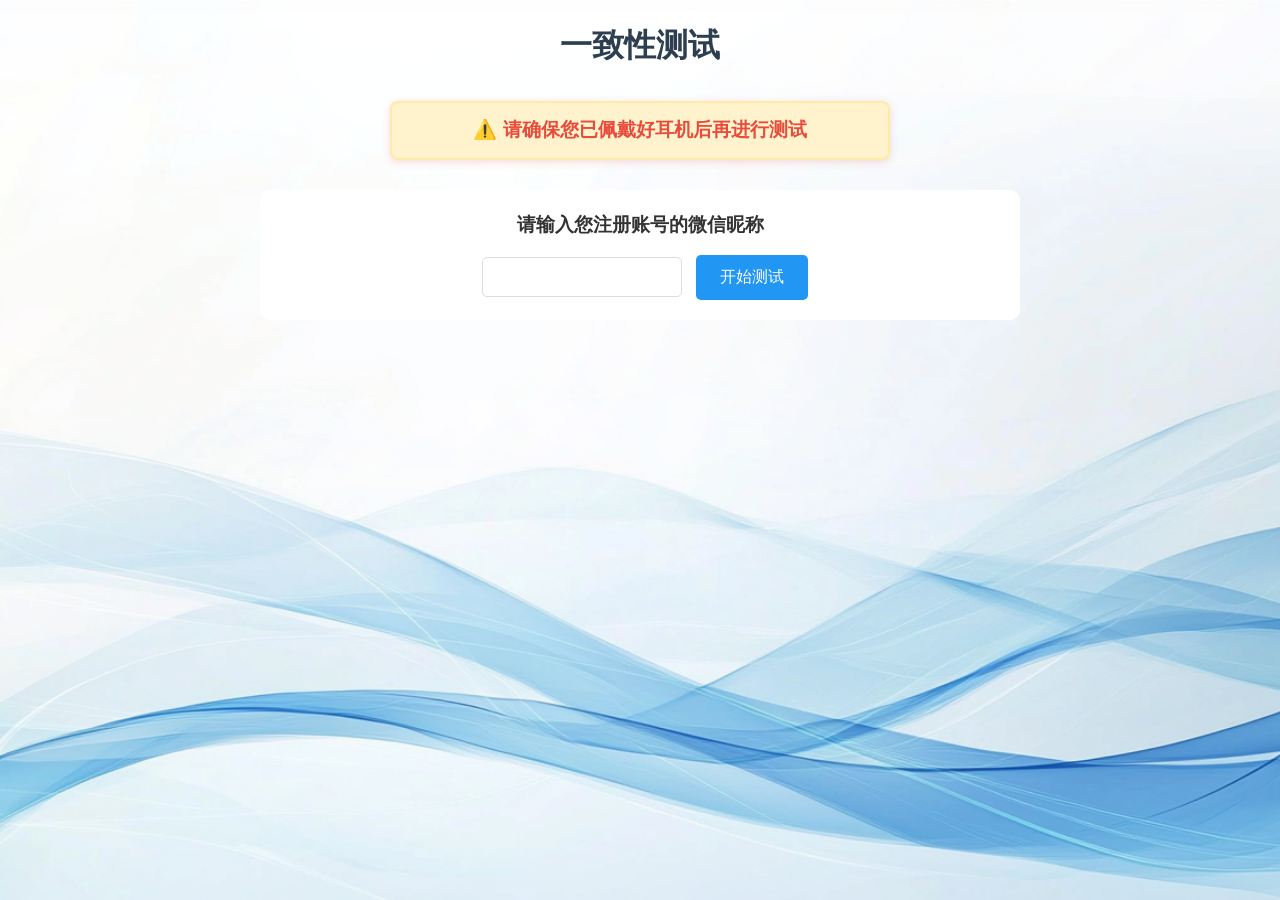
<file: templates/consistency_test.html>
<!DOCTYPE html>
<html lang="zh-CN">
<head>
    <meta charset="UTF-8">
    <meta name="viewport" content="width=device-width, initial-scale=1.0">
    <title>一致性测试 - 音频情感标注系统</title>
    <link rel="stylesheet" href="/static/css/style.css">
    <style>
        body {
            background-image: url('/static/images/bg2.png');
            background-size: cover;
            background-position: center;
            background-repeat: no-repeat;
            background-attachment: fixed;
        }
        
        .consistency-container {
            max-width: 800px;
            margin: 0 auto;
            padding: 20px;
        }
        
        .consistency-header {
            text-align: center;
            margin-bottom: 30px;
        }
        
        .consistency-progress {
            background-color: #f0f0f0;
            border-radius: 10px;
            padding: 10px;
            margin-bottom: 20px;
        }
        
        .progress-bar {
            background-color: #2196F3;
            height: 20px;
            border-radius: 10px;
            transition: width 0.3s ease;
        }
        
        .consistency-audio-section {
            background-color: #f9f9f9;
            padding: 20px;
            border-radius: 10px;
            margin-bottom: 20px;
        }
        
        .consistency-question {
            font-size: 18px;
            font-weight: bold;
            margin-bottom: 15px;
            color: #333;
        }
        
        .audio-controls {
            text-align: center;
            margin: 20px 0;
        }
        
        .audio-player {
            width: 100%;
            max-width: 400px;
        }
        
        .annotation-section {
            background-color: white;
            padding: 20px;
            border-radius: 10px;
            margin-bottom: 20px;
        }
        
        .form-group {
            margin-bottom: 20px;
        }
        
        .form-group label {
            display: block;
            margin-bottom: 8px;
            font-weight: bold;
            color: #333;
        }
        
        .slider-container {
            margin: 10px 0;
        }
        
        .slider {
            width: 100%;
            height: 8px;
            border-radius: 5px;
            background: #ddd;
            outline: none;
            opacity: 0.7;
            transition: opacity 0.2s;
        }
        
        .slider:hover {
            opacity: 1;
        }
        
        .slider::-webkit-slider-thumb {
            appearance: none;
            width: 20px;
            height: 20px;
            border-radius: 50%;
            background: #2196F3;
            cursor: pointer;
        }
        
        .slider::-moz-range-thumb {
            width: 20px;
            height: 20px;
            border-radius: 50%;
            background: #2196F3;
            cursor: pointer;
            border: none;
        }
        
        .slider-value {
            text-align: center;
            font-weight: bold;
            color: #2196F3;
            margin-top: 5px;
        }
        
        .radio-group {
            display: flex;
            flex-wrap: wrap;
            gap: 15px;
            margin-top: 10px;
        }
        
        .radio-item {
            display: flex;
            align-items: center;
            gap: 5px;
        }
        
        .radio-item input[type="radio"] {
            margin: 0;
        }
        
        .btn {
            background-color: #2196F3;
            color: white;
            border: none;
            padding: 12px 24px;
            border-radius: 5px;
            cursor: pointer;
            font-size: 16px;
            transition: background-color 0.3s;
        }
        
        .btn:hover {
            background-color: #1976D2;
        }
        
        .btn:disabled {
            background-color: #ccc;
            cursor: not-allowed;
        }
        
        .btn-secondary {
            background-color: #6c757d;
        }
        
        .btn-secondary:hover {
            background-color: #545b62;
        }
        
        .btn-success {
            background-color: #28a745;
        }
        
        .btn-success:hover {
            background-color: #218838;
        }
        
        .navigation-buttons {
            display: flex;
            justify-content: space-between;
            align-items: center;
            margin-top: 20px;
        }
        
        .btn-exit {
            background-color: #dc3545;
            color: white;
        }
        
        .btn-exit:hover {
            background-color: #c82333;
        }
        
        .completion-section {
            text-align: center;
            padding: 40px;
            background: rgba(255, 255, 255, 0.95);
            border-radius: 20px;
            box-shadow: 0 8px 32px rgba(0, 0, 0, 0.1);
            backdrop-filter: blur(10px);
            border: 1px solid rgba(255, 255, 255, 0.2);
        }
        
        .completion-section h2 {
            color: #2c3e50;
            margin-bottom: 20px;
            font-size: 2.2em;
            text-shadow: 0 2px 4px rgba(0, 0, 0, 0.1);
        }
        
        .completion-section p {
            color: #34495e;
            font-size: 1.2em;
            margin-bottom: 30px;
            line-height: 1.6;
        }
        
        .completion-content {
            max-width: 500px;
            margin: 0 auto;
        }
        
        .completion-actions {
            display: flex;
            gap: 15px;
            justify-content: center;
            flex-wrap: wrap;
        }
        
        .completion-actions .btn-primary,
        .completion-actions .btn-secondary {
            padding: 12px 24px;
            border: none;
            border-radius: 25px;
            font-size: 1.1em;
            font-weight: 600;
            cursor: pointer;
            transition: all 0.3s ease;
            text-decoration: none;
            display: inline-block;
            min-width: 140px;
        }
        
        .completion-actions .btn-primary {
            background: linear-gradient(135deg, #667eea 0%, #764ba2 100%);
            color: white;
            box-shadow: 0 4px 15px rgba(102, 126, 234, 0.4);
        }
        
        .completion-actions .btn-primary:hover {
            transform: translateY(-2px);
            box-shadow: 0 6px 20px rgba(102, 126, 234, 0.6);
        }
        
        .completion-actions .btn-secondary {
            background: linear-gradient(135deg, #f093fb 0%, #f5576c 100%);
            color: white;
            box-shadow: 0 4px 15px rgba(240, 147, 251, 0.4);
        }
        
        .completion-actions .btn-secondary:hover {
            transform: translateY(-2px);
            box-shadow: 0 6px 20px rgba(240, 147, 251, 0.6);
        }
        
        .hidden {
            display: none;
        }
        
        .username-section {
            background-color: white;
            padding: 20px;
            border-radius: 10px;
            margin-bottom: 20px;
            text-align: center;
        }
        
        .username-input {
            padding: 10px;
            border: 1px solid #ddd;
            border-radius: 5px;
            font-size: 16px;
            margin: 0 10px;
            width: 200px;
        }
        
        .headphone-reminder {
            color: #e74c3c;
            font-size: 1.2em;
            font-weight: 600;
            background-color: #fff3cd;
            border: 2px solid #ffeaa7;
            border-radius: 8px;
            padding: 12px 20px;
            margin: 15px auto 0;
            max-width: 500px;
            text-align: center;
            box-shadow: 0 2px 8px rgba(231, 76, 60, 0.2);
        }
    </style>
</head>
<body>
    <div class="consistency-container">
        <div class="consistency-header">
            <h1>一致性测试</h1>
            <div class="headphone-reminder">
                ⚠️ 请确保您已佩戴好耳机后再进行测试
            </div>
        </div>
        
        <!-- 用户名输入区域 -->
        <div id="usernameSection" class="username-section">
            <h3>请输入您注册账号的微信昵称</h3>
            <input type="text" id="usernameInput" class="username-input">
            <button onclick="startConsistencyTest()" class="btn">开始测试</button>
        </div>
        
        <!-- 测试区域 -->
        <div id="testSection" class="hidden">
            <!-- 进度条 -->
            <div class="consistency-progress">
                <div class="progress-info">
                    <span id="progressText">题目 1 / 50</span>
                </div>
                <div class="progress-bar" id="progressBar" style="width: 2%;"></div>
            </div>
            
            <!-- 音频播放区域 -->
            <div class="consistency-audio-section">
                <div class="consistency-question" id="consistencyQuestion">
                    正在加载题目...
                </div>
                <div class="audio-controls">
                    <audio id="audioPlayer" class="audio-player" controls>
                        您的浏览器不支持音频播放。
                    </audio>
                </div>
            </div>
            
            <!-- 标注区域 -->
            <div class="annotation-section">
                <div class="form-group">
                    <label>唤醒度 (A值): 从平静到激动</label>
                    <div class="slider-container">
                        <input type="range" id="aSlider" class="slider" min="1" max="5" step="0.5" value="3">
                        <div class="slider-value" id="aValue">3</div>
                    </div>
                </div>
                
                <div class="form-group">
                    <label>效价 (V值): 从负面到正面</label>
                    <div class="slider-container">
                        <input type="range" id="vSlider" class="slider" min="-2" max="2" step="0.5" value="0">
                        <div class="slider-value" id="vValue">0</div>
                    </div>
                </div>
                
                <!-- 离散情感标注区域 -->
                <div class="form-group">
                    <label>离散情感:</label>
                    <div class="emotion-options" style="display: flex; flex-wrap: wrap; gap: 10px; margin-top: 10px;">
                        <div class="emotion-option">
                            <input type="radio" name="discreteEmotion" id="emotion-happy" value="happy">
                            <label for="emotion-happy" style="margin-left: 5px;">快乐</label>
                        </div>
                        <div class="emotion-option">
                            <input type="radio" name="discreteEmotion" id="emotion-angry" value="angry">
                            <label for="emotion-angry" style="margin-left: 5px;">愤怒</label>
                        </div>
                        <div class="emotion-option">
                            <input type="radio" name="discreteEmotion" id="emotion-sad" value="sad">
                            <label for="emotion-sad" style="margin-left: 5px;">悲伤</label>
                        </div>
                        <div class="emotion-option">
                            <input type="radio" name="discreteEmotion" id="emotion-fear" value="fear">
                            <label for="emotion-fear" style="margin-left: 5px;">恐惧</label>
                        </div>
                        <div class="emotion-option">
                            <input type="radio" name="discreteEmotion" id="emotion-disgust" value="disgust">
                            <label for="emotion-disgust" style="margin-left: 5px;">厌恶</label>
                        </div>
                        <div class="emotion-option">
                            <input type="radio" name="discreteEmotion" id="emotion-surprise" value="surprise">
                            <label for="emotion-surprise" style="margin-left: 5px;">惊讶</label>
                        </div>
                        <div class="emotion-option">
                            <input type="radio" name="discreteEmotion" id="emotion-neutral" value="neutral">
                            <label for="emotion-neutral" style="margin-left: 5px;">中性</label>
                        </div>
                    </div>
                </div>

            </div>
            
            <!-- 导航按钮 -->
            <div class="navigation-buttons">
                <div style="display: flex; gap: 10px;">
                    <button id="prevBtn" class="btn btn-secondary" onclick="previousQuestion()" disabled>上一题</button>
                    <button id="exitBtn" class="btn" style="background-color: #dc3545; color: white;" onclick="exitConsistencyTest()">退出测试</button>
                </div>
                <div style="display: flex; gap: 10px;">
                    <button id="nextBtn" class="btn" onclick="nextQuestion()">下一题</button>
                    <button id="submitBtn" class="btn btn-success hidden" onclick="submitConsistencyTest()">提交测试</button>
                </div>
            </div>
        </div>
        
        <!-- 完成区域 -->
        <div id="completionSection" class="completion-section hidden">
            <h2>一致性测试完成！</h2>
            <p>感谢您完成一致性测试，您的标注结果已保存。</p>
            <p>请耐心等待，我们将通知您测试结果。</p>
        </div>
    </div>
    
    <script src="/static/js/consistency_test.js"></script>
</body>
</html>
</file>
<file: static/css/style.css>
/*===================================================
    1. 基础样式与重置
===================================================*/
* {
    box-sizing: border-box;
    margin: 0;
    padding: 0;
}

body {
    font-family: 'Helvetica Neue', Arial, sans-serif;
    line-height: 1.6;
    color: #333;
    background-color: #f5f5f5;
}

/*===================================================
    2. 页面布局与容器
===================================================*/
.container {
    max-width: 1200px;
    margin: 0 auto;
    padding: 20px;
}

/* 量表切换导航样式 */
.scale-navigation {
    text-align: center;
    margin-bottom: 20px;
}

.nav-buttons {
    display: inline-flex;
    background-color: #ffffff;
    border-radius: 8px;
    padding: 4px;
    box-shadow: 0 2px 8px rgba(0, 0, 0, 0.1);
    border: 1px solid #e0e0e0;
}

.nav-button {
    padding: 12px 24px;
    text-decoration: none;
    color: #666;
    font-weight: 500;
    border-radius: 6px;
    transition: all 0.3s ease;
    margin: 0 2px;
    display: inline-block;
}

.nav-button:hover {
    color: #3498db;
    background-color: #f8f9fa;
}

.nav-button.active {
    color: #ffffff;
    background-color: #3498db;
    box-shadow: 0 2px 4px rgba(52, 152, 219, 0.3);
}

/* 主体内容区布局 */
.main-content {
    display: flex;
    gap: 20px;
    margin-top: 20px;
}

/* 侧边栏样式 */
.sidebar {
    flex: 0 0 300px;
    background-color: #fff;
    border-radius: 5px;
    box-shadow: 0 2px 5px rgba(0, 0, 0, 0.1);
    padding: 15px;
    height: calc(100vh - 150px);
    display: flex;
    flex-direction: column;
}

/* 主要内容区域 */
.content {
    flex: 1;
    background-color: #fff;
    border-radius: 5px;
    box-shadow: 0 2px 5px rgba(0, 0, 0, 0.1);
    padding: 20px;
}

/*===================================================
    3. 文本与标题样式
===================================================*/
h1 {
    text-align: center;
    margin-bottom: 30px;
    color: #2c3e50;
}

h2 {
    color: #3498db;
    margin-bottom: 15px;
    border-bottom: 1px solid #ddd;
    padding-bottom: 5px;
}

h3 {
    margin-bottom: 15px;
}

/*===================================================
    4. 侧边栏组件样式
===================================================*/
/* 说话人选择下拉框 */
.speaker-selection {
    margin-bottom: 20px;
}

#speaker-select {
    width: 100%;
    padding: 8px;
    border-radius: 4px;
    border: 1px solid #ddd;
    margin-top: 5px;
}

/* 音频列表区域 */
.audio-list {
    flex: 1;
    overflow: hidden;
    display: flex;
    flex-direction: column;
}

.list-container {
    flex: 1;
    overflow-y: auto;
    border: 1px solid #ddd;
    border-radius: 4px;
    padding: 10px;
}

/* 音频列表项样式 */
.audio-item {
    padding: 8px 10px;
    margin-bottom: 5px;
    border-radius: 4px;
    cursor: pointer;
    transition: background-color 0.2s;
}

.audio-item:hover {
    background-color: #f0f0f0;
}

/* 当前选中的音频项 */
.audio-item.active {
    background-color: #e1f5fe;
    font-weight: bold;
}

/* 已标注的音频项 - 仅VA标注（红色） */
.audio-item.labeled-va {
    color: #e74c3c;
    font-weight: bold;
}

/* 已标注的音频项 - 完整标注（绿色） */
.audio-item.labeled-complete {
    color: #2ecc71;
    font-weight: bold;
}

/* 已标注的音频项 - 离散情感完整标注（蓝色） */
.audio-item.labeled-discrete {
    color: #3498db;
    font-weight: bold;
}



/* 保持向后兼容的通用已标注样式 */
.audio-item.labeled {
    color: #2ecc71;
}

/*===================================================
    5. 音频播放器样式
===================================================*/
.audio-player {
    margin-bottom: 30px;
}

.player-container {
    margin-top: 15px;
}

/* 原生audio元素样式 */
audio {
    width: 100%;
    margin-bottom: 10px;
}

/* 播放器控制区域 */
.player-controls {
    display: flex;
    justify-content: space-between;
    align-items: center;
    margin-top: 10px;
}

/* 播放/暂停按钮 */
#play-pause-button {
    background-color: #3498db;
    color: white;
    padding: 5px 10px;
    border: none;
    border-radius: 4px;
    cursor: pointer;
    margin-right: 10px;
    font-size: 14px;
}

#play-pause-button:hover {
    background-color: #2980b9;
}

/*===================================================
    6. 情感标注区域样式
===================================================*/
.emotion-labeling {
    margin-bottom: 30px;
}

.emotion-container {
    margin-top: 15px;
}

/* 患者/非患者选择区域 */
.patient-option {
    margin-top: 20px;
    border-top: 1px solid #eee;
    padding-top: 15px;
    text-align: center; /* 居中对齐 */
}

.option-group {
    display: flex;
    align-items: center;
    gap: 5px;
    justify-content: center; /* 居中对齐 */
}

/* 较大的单选按钮 */
.option-group input[type="radio"] {
    width: 40px; /* 保持宽度 */
    height: 40px; /* 保持高度 */
    margin-right: 10px; /* 调整右侧间距 */
    cursor: pointer;
}

.option-group label {
    display: inline-flex;
    align-items: center;
    cursor: pointer;
    font-size: 16px; /* 增大字体 */
    font-weight: 500; /* 加粗字体 */
    margin-right: 20px; /* 右侧间距 */
}

/*===================================================
    7. 滑动条样式
===================================================*/
/* 滑动条容器 */
.slider-container {
    margin-bottom: 20px;
    display: flex;
    flex-direction: column; /* 从上到下排列 */
}

.slider-group {
    margin-bottom: 15px;
}

.slider-group label {
    display: block;
    margin-bottom: 5px;
}

/* 自定义滑动条样式 */
.slider-group input[type="range"] {
    width: 100%;
    height: 20px; /* 增加高度便于操作 */
    -webkit-appearance: none; /* 去除默认样式 */
    appearance: none;
    background: #F1F3F4; /* 设置轨道颜色，与音频播放条一致 */
    border-radius: 10px; /* 圆角边框 */
    outline: none; /* 去除聚焦时的轮廓 */
    margin: 10px 0 5px 0;
}

/* Chrome/Safari/Opera 滑块样式 */
.slider-group input[type="range"]::-webkit-slider-thumb {
    -webkit-appearance: none;
    appearance: none;
    width: 30px; /* 滑块宽度 */
    height: 30px; /* 滑块高度 */
    background: #3498db; /* 滑块颜色 */
    border-radius: 50%; /* 圆形滑块 */
    cursor: pointer;
    border: none;
    box-shadow: 0 2px 5px rgba(0, 0, 0, 0.2); /* 阴影效果 */
}

/* Firefox 滑块样式 */
.slider-group input[type="range"]::-moz-range-thumb {
    width: 30px; 
    height: 30px;
    background: #3498db;
    border-radius: 50%;
    cursor: pointer;
    border: none;
    box-shadow: 0 2px 5px rgba(0, 0, 0, 0.2);
}

/* Firefox 轨道样式 */
.slider-group input[type="range"]::-moz-range-track {
    height: 20px;
    background: #F1F3F4;
    border-radius: 10px;
}

/* IE 轨道样式 */
.slider-group input[type="range"]::-ms-track {
    height: 20px;
    background: transparent;
    border-color: transparent;
    color: transparent;
}

.slider-group input[type="range"]::-ms-fill-lower {
    background: #c0c0c0;
    border-radius: 10px;
}

.slider-group input[type="range"]::-ms-fill-upper {
    background: #c0c0c0;
    border-radius: 10px;
}

.slider-group input[type="range"]::-ms-thumb {
    width: 30px;
    height: 30px;
    background: #3498db;
    border-radius: 50%;
    cursor: pointer;
    border: none;
    box-shadow: 0 2px 5px rgba(0, 0, 0, 0.2);
}

/* 滑动条交互状态样式 */
.slider-group input[type="range"]:hover::-webkit-slider-thumb,
.slider-group input[type="range"]:focus::-webkit-slider-thumb {
    background: #2980b9;
}

.slider-group input[type="range"]:hover::-moz-range-thumb,
.slider-group input[type="range"]:focus::-moz-range-thumb {
    background: #2980b9;
}

.slider-group input[type="range"]:hover::-ms-thumb,
.slider-group input[type="range"]:focus::-ms-thumb {
    background: #2980b9;
}

/* 滑动条数值显示 */
.slider-group span {
    display: inline-block;
    margin-left: 0px;
    font-weight: bold;
}

/* 滑动条刻度调整 */
.slider-ticks {
    position: relative;
    display: flex !important; /* 改用flex而不是grid */
    justify-content: space-between; /* 均匀分布各刻度点 */
    width: 100%;
    height: 20px;
    margin-top: 5px;
    font-size: 18px;
    color: #333;
}

.slider-ticks span {
    display: block;
    text-align: center;
    width: auto !important; /* 允许自然宽度 */
    position: relative;
}

/* 首尾刻度对齐 */
.slider-ticks span:first-child {
    text-align: left;
}

.slider-ticks span:last-child {
    text-align: right;
}

/* 隐藏的标准值选择 */
.standard-values {
    display: none; /* 隐藏标准值单选按钮 */
}

/* 情感描述区域 */
.emotion-description {
    display: flex;
    flex-direction: column;
    gap: 10px;
}

.v-description, .a-description {
    display: flex;
    justify-content: space-between;
    font-size: 0.8em;
    color: #777;
}

/* 修改描述文字的定位方式 */
.slider-descriptions {
    margin-top: 5px;
    margin-bottom: 30px;
    height: 20px;
    position: relative;
    width: 100%;
}

/* 修改默认对齐方式，使用绝对定位精确对齐 */
.slider-descriptions span {
    position: absolute;
    text-align: center;
    white-space: nowrap;
    transform: translateX(-50%);
    font-size: 16px;
    color: #666;
    font-weight: 500;
}

/* V值滑动条（-2到2）的数字标签定位 */
#test-v-slider + .slider-descriptions span:nth-child(1) {
    left: 0%; /* -2 */
}

#test-v-slider + .slider-descriptions span:nth-child(2) {
    left: 25%; /* -1 */
}

#test-v-slider + .slider-descriptions span:nth-child(3) {
    left: 50%; /* 0 */
}

#test-v-slider + .slider-descriptions span:nth-child(4) {
    left: 75%; /* 1 */
}

#test-v-slider + .slider-descriptions span:nth-child(5) {
    left: 100%; /* 2 */
}

/* A值滑动条（1到5）的数字标签定位 */
#test-a-slider + .slider-descriptions span:nth-child(1) {
    left: 0%; /* 1 */
}

#test-a-slider + .slider-descriptions span:nth-child(2) {
    left: 25%; /* 2 */
}

#test-a-slider + .slider-descriptions span:nth-child(3) {
    left: 50%; /* 3 */
}

#test-a-slider + .slider-descriptions span:nth-child(4) {
    left: 75%; /* 4 */
}

#test-a-slider + .slider-descriptions span:nth-child(5) {
    left: 100%; /* 5 */
}

/* 添加极低唤醒的特殊定位 */
.slider-descriptions span.very-low-arousal {
    position: absolute;
    left: 5%; /* 对应数值0的位置 (10%) */
    width: auto;
    transform: translateX(-50%); /* 居中对齐文字 */
}

/* 添加低唤醒的特殊定位 */
.slider-descriptions span.low-arousal {
    position: absolute;
    left: 25%; /* 对应数值2的位置 (25%) */
    width: auto;
    transform: translateX(-50%); /* 居中对齐文字 */
}

/* 添加中等唤醒的特殊定位 */
.slider-descriptions span.medium-arousal {
    position: absolute;
    left: 50%; /* 对应数值3的位置 (50%) */
    width: auto;
    transform: translateX(-50%); /* 居中对齐文字 */
}

/* 添加高唤醒的特殊定位 */
.slider-descriptions span.high-arousal {
    position: absolute;
    left: 75%; /* 对应数值4的位置 (75%) */
    width: auto;
    transform: translateX(-50%); /* 居中对齐文字 */
}

/* 修改极高唤醒的特殊定位 */
.slider-descriptions span.very-high-arousal {
    position: absolute;
    left: 95%; /* 对应数值5的位置 (90%) */
    width: auto;
    transform: translateX(-50%);
}

/* 修改V值效价描述的样式 */
.slider-descriptions span.negative {
    position: absolute;
    left: 5%; /* 对应数值-2的位置 (10%) */
    width: auto;
    transform: translateX(-50%); /* 居中对齐文字 */
}

/* 修改V值效价描述的样式 */
.slider-descriptions span.mild-negative {
    position: absolute;
    left: 25%; /* 对应数值-1的位置 (25%) */
    width: auto;
    transform: translateX(-50%); /* 居中对齐文字 */
}

.slider-descriptions span.neutral {
    position: absolute;
    left: 50%; /* 对应数值0的位置 (50%) */
    width: auto;
    transform: translateX(-50%); /* 居中对齐文字 */
}

.slider-descriptions span.mild-positive {
    position: absolute;
    left: 75%; /* 对应数值1的位置 (75%) */
    width: auto;
    transform: translateX(-50%); /* 居中对齐文字 */
}

.slider-descriptions span.positive {
    position: absolute;
    left: 95%; /* 对应数值2的位置 (90%) */
    width: auto;
    transform: translateX(-50%); /* 居中对齐文字 */
}

/* 特别调整slider-descriptions的位置，以确保与数值对齐 */
.slider-descriptions {
    margin-top: 5px;  /* 增加与上方刻度的间距 */
    margin-bottom: 25px; /* 增加与下方内容的间距 */
}

/*===================================================
    9点量表专用样式
===================================================*/
/* 9点量表A值滑动条（1-9）的描述文字定位 */
#a-slider + .slider-descriptions span.very-low-arousal {
    left: 0%; /* 对应数值1的位置 */
}

#a-slider + .slider-descriptions span.low-arousal {
    left: 25%; /* 对应数值3的位置 */
}

#a-slider + .slider-descriptions span.medium-arousal {
    left: 50%; /* 对应数值5的位置 */
}

#a-slider + .slider-descriptions span.high-arousal {
    left: 75%; /* 对应数值7的位置 */
}

#a-slider + .slider-descriptions span.very-high-arousal {
    left: 100%; /* 对应数值9的位置 */
}

/* 9点量表V值滑动条（-4到4）的描述文字定位 */
#v-slider + .slider-descriptions span.negative {
    left: 0%; /* 对应数值-4的位置 */
}

#v-slider + .slider-descriptions span.mild-negative {
    left: 25%; /* 对应数值-2的位置 */
}

#v-slider + .slider-descriptions span.neutral {
    left: 50%; /* 对应数值0的位置 */
}

#v-slider + .slider-descriptions span.mild-positive {
    left: 75%; /* 对应数值2的位置 */
}

#v-slider + .slider-descriptions span.positive {
    left: 100%; /* 对应数值4的位置 */
}


/*===================================================
    8. 离散情感标注区域样式
===================================================*/
.discrete-emotions {
    padding: 15px;
    border: 1px solid #ddd;
    border-radius: 5px;
}

/* 情感选项网格布局 */
.emotion-options {
    display: grid;
    grid-template-columns: repeat(auto-fill, minmax(150px, 1fr));
    gap: 15px;
}

.emotion-option {
    display: flex;
    align-items: center;
    gap: 5px;
}

.emotion-option input[type="radio"] {
    width: 40px;
    height: 40px;
    margin-right: 5px;
}

/* 圆形单选按钮样式 */
.emotion-option input[type="radio"] {
    appearance: none;
    -webkit-appearance: none;
    -moz-appearance: none;
    width: 20px;
    height: 20px;
    border: 2px solid #007bff;
    border-radius: 50%;
    margin-right: 8px;
    position: relative;
    cursor: pointer;
    outline: none;
    transition: all 0.3s ease;
}

.emotion-option input[type="radio"]:checked {
    background-color: #007bff;
    border-color: #007bff;
}

.emotion-option input[type="radio"]:checked::after {
    content: '';
    position: absolute;
    top: 50%;
    left: 50%;
    transform: translate(-50%, -50%);
    width: 8px;
    height: 8px;
    background-color: white;
    border-radius: 50%;
}

.emotion-option input[type="radio"]:hover {
    border-color: #0056b3;
    box-shadow: 0 0 5px rgba(0, 123, 255, 0.3);
}

/* 保留复选框样式以防其他地方使用 */
.emotion-option input[type="checkbox"] {
    appearance: none;
    -webkit-appearance: none;
    -moz-appearance: none;
    width: 20px;
    height: 20px;
    border: 2px solid #007bff;
    border-radius: 50%;
    margin-right: 8px;
    position: relative;
    cursor: pointer;
    outline: none;
    transition: all 0.3s ease;
}

.emotion-option input[type="checkbox"]:checked {
    background-color: #007bff;
    border-color: #007bff;
}

.emotion-option input[type="checkbox"]:checked::after {
    content: '';
    position: absolute;
    top: 50%;
    left: 50%;
    transform: translate(-50%, -50%);
    width: 8px;
    height: 8px;
    background-color: white;
    border-radius: 50%;
}

.emotion-option input[type="checkbox"]:hover {
    border-color: #0056b3;
    box-shadow: 0 0 5px rgba(0, 123, 255, 0.3);
}

/* 情感类型选择样式 */
.emotion-type-selection {
    display: flex;
    justify-content: center;
    gap: 40px;
    margin: 20px 0;
    padding: 15px;
    background-color: #f8f9fa;
    border-radius: 8px;
}

.emotion-type {
    display: flex;
    align-items: center;
}

.emotion-type input[type="radio"] {
    width: 40px;
    height: 40px;
    margin-right: 10px;
}

.emotion-type label {
    font-size: 18px;
    font-weight: 500;
    cursor: pointer;
}

/* 具体情感选择区域 */
#specific-emotions {
    margin-top: 20px;
    padding: 15px;
    border: 1px solid #e0e0e0;
    border-radius: 8px;
    background-color: #fafafa;
}

#specific-emotions h3 {
    margin-top: 0;
    color: #3498db;
}

/* 多选提示样式 */
.multi-selection-tip {
    background: linear-gradient(135deg, #e3f2fd 0%, #f3e5f5 100%);
    border: 2px solid #2196f3;
    border-radius: 8px;
    padding: 12px 15px;
    margin-bottom: 20px;
    color: #1976d2;
    font-size: 14px;
    box-shadow: 0 2px 4px rgba(33, 150, 243, 0.1);
    position: relative;
    overflow: hidden;
}

.multi-selection-tip::before {
    content: '';
    position: absolute;
    top: 0;
    left: 0;
    width: 4px;
    height: 100%;
    background: linear-gradient(180deg, #2196f3 0%, #9c27b0 100%);
}

.multi-selection-tip strong {
    color: #1565c0;
    font-weight: 600;
}

/*===================================================
    9. 按钮样式
===================================================*/
/* 基础按钮样式 */
button {
    padding: 10px 20px;
    border: none;
    border-radius: 4px;
    cursor: pointer;
    font-size: 16px;
    transition: background-color 0.2s;
}

/* 操作按钮容器 */
.action-buttons {
    display: flex;
    justify-content: flex-end;
    gap: 10px;
}

/* VA保存按钮 */
#save-va-button {
    background-color: #3498db;
    color: white;
}

#save-va-button:hover {
    background-color: #2980b9;
}

/* VA保存按钮已保存状态 */
#save-va-button.saved {
    background-color: #27ae60; /* 绿色 - 已保存VA标注 */
    color: white;
}

#save-va-button.saved:hover {
    background-color: #229954;
}

/* 离散情感保存按钮 */
#save-discrete-button {
    background-color: #e74c3c;
    color: white;
}

#save-discrete-button:hover {
    background-color: #c0392b;
}

/* 离散情感保存按钮已保存状态 */
#save-discrete-button.saved {
    background-color: #27ae60; /* 绿色 - 已保存离散情感标注 */
    color: white;
}

#save-discrete-button.saved:hover {
    background-color: #229954;
}



/* 继续和下一条按钮 */
#next-button, #continue-button {
    background-color: #2ecc71;
    color: white;
}

#next-button:hover, #continue-button:hover {
    background-color: #27ae60;
}

/* 返回按钮 */
#back-button {
    background-color: #e74c3c;
    color: white;
}

#back-button:hover {
    background-color: #c0392b;
}

/* 上一条按钮 */
#prev-button {
    background-color: #f39c12;
    color: white;
}

#prev-button:hover {
    background-color: #d35400;
}

/* 禁用状态的按钮 */
button:disabled {
    background-color: #ccc;
    cursor: not-allowed;
}



/* 小型按钮样式(如退出登录) */
.small-button {
    padding: 5px 10px;
    font-size: 12px;
    margin-left: 10px;
    background-color: #e74c3c;
    color: white;
    border: none;
    border-radius: 4px;
    cursor: pointer;
}

.small-button:hover {
    background-color: #c0392b;
}

/* 切换按钮隐藏状态 */
.switch-button-hidden {
    display: none !important;
}

.switch-button-visible {
    display: inline-block !important;
}

/* 移除焦点轮廓 */
#main-container:focus,
button:focus {
    outline: none;
}

/* 导航按钮样式 */
.nav-button {
    background-color: #3498db;
    color: white;
    border: none;
    padding: 10px 20px;
    margin: 0 10px;
    border-radius: 5px;
    cursor: pointer;
    font-size: 14px;
    transition: background-color 0.3s ease;
}

.nav-button:hover {
    background-color: #2980b9;
}

.nav-button:focus {
    outline: 2px solid #3498db;
    outline-offset: 2px;
}

/*===================================================
    10. 登录模态框样式
===================================================*/
.modal {
    position: fixed;
    top: 0;
    left: 0;
    width: 100%;
    height: 100%;
    background-color: rgba(0, 0, 0, 0.5); /* 半透明背景 */
    display: flex;
    justify-content: center;
    align-items: center;
    z-index: 1000; /* 确保在最上层 */
}

.modal-content {
    background-color: white;
    padding: 30px;
    border-radius: 8px;
    width: 400px;
    max-width: 90%;
    box-shadow: 0 2px 10px rgba(0, 0, 0, 0.2);
    text-align: center;
}

.modal-content h2 {
    text-align: center;
    margin-bottom: 20px;
}

.form-group {
    margin-bottom: 20px;
}

.form-group label {
    display: block;
    margin-bottom: 8px;
}

.form-group input {
    width: 100%;
    padding: 10px;
    border: 1px solid #ddd;
    border-radius: 4px;
    font-size: 16px;
}

/* 登录按钮 */
#login-button {
    width: 100%;
    padding: 12px;
    background-color: #3498db;
    color: white;
    border: none;
    border-radius: 4px;
    cursor: pointer;
    font-size: 16px;
    transition: background-color 0.2s;
}

#login-button:hover {
    background-color: #2980b9;
}

/*===================================================
    11. 用户信息区域样式 
===================================================*/
.user-info {
    text-align: right;
    margin-bottom: 20px;
    font-size: 14px;
    color: #555;
}

.user-info span {
    font-weight: bold;
    color: #3498db;
}

/*===================================================
    12. 计时器区域样式
===================================================*/
.timer-section {
    background-color: #F1F3F4;
    border: 1px solid #e9ecef;
    border-radius: 8px;
    padding: 15px;
    margin-bottom: 20px;
    text-align: center;
}

.timer-display {
    margin-bottom: 10px;
}

.timer-label {
    font-size: 16px;
    color: #495057;
    margin-right: 10px;
}

.timer-value {
    font-size: 24px;
    font-weight: bold;
    color: #007bff;
    font-family: 'Courier New', monospace;
}

.timer-description {
    font-size: 12px;
    color: #6c757d;
    margin: 0;
    line-height: 1.4;
}

/*===================================================
    12. 标准答案显示区域样式
===================================================*/
.standard-answers {
    margin-top: 20px;
    padding: 20px;
    background-color: #f8f9fa;
    border: 2px solid #e9ecef;
    border-radius: 8px;
    box-shadow: 0 2px 4px rgba(0, 0, 0, 0.1);
}

.standard-answers h3 {
    margin: 0 0 15px 0;
    color: #495057;
    font-size: 18px;
    font-weight: 600;
    border-bottom: 2px solid #dee2e6;
    padding-bottom: 8px;
}

.answer-content {
    display: flex;
    flex-direction: column;
    gap: 12px;
}

.answer-row {
    display: flex;
    justify-content: space-between;
    align-items: center;
    padding: 8px 12px;
    background-color: #ffffff;
    border-radius: 6px;
    border: 1px solid #dee2e6;
}

.answer-label {
    font-weight: 500;
    color: #495057;
    min-width: 140px;
}

.answer-value {
    font-weight: 600;
    color: #007bff;
    font-family: 'Courier New', monospace;
    background-color: #e7f3ff;
    padding: 4px 8px;
    border-radius: 4px;
    min-width: 80px;
    text-align: center;
}

.answer-value.emotion {
    background-color: #fff3cd;
    color: #856404;
}

.answer-value.patient {
    background-color: #d4edda;
    color: #155724;
}

.answer-value.non-patient {
    background-color: #f8d7da;
    color: #721c24;
}
</file>
